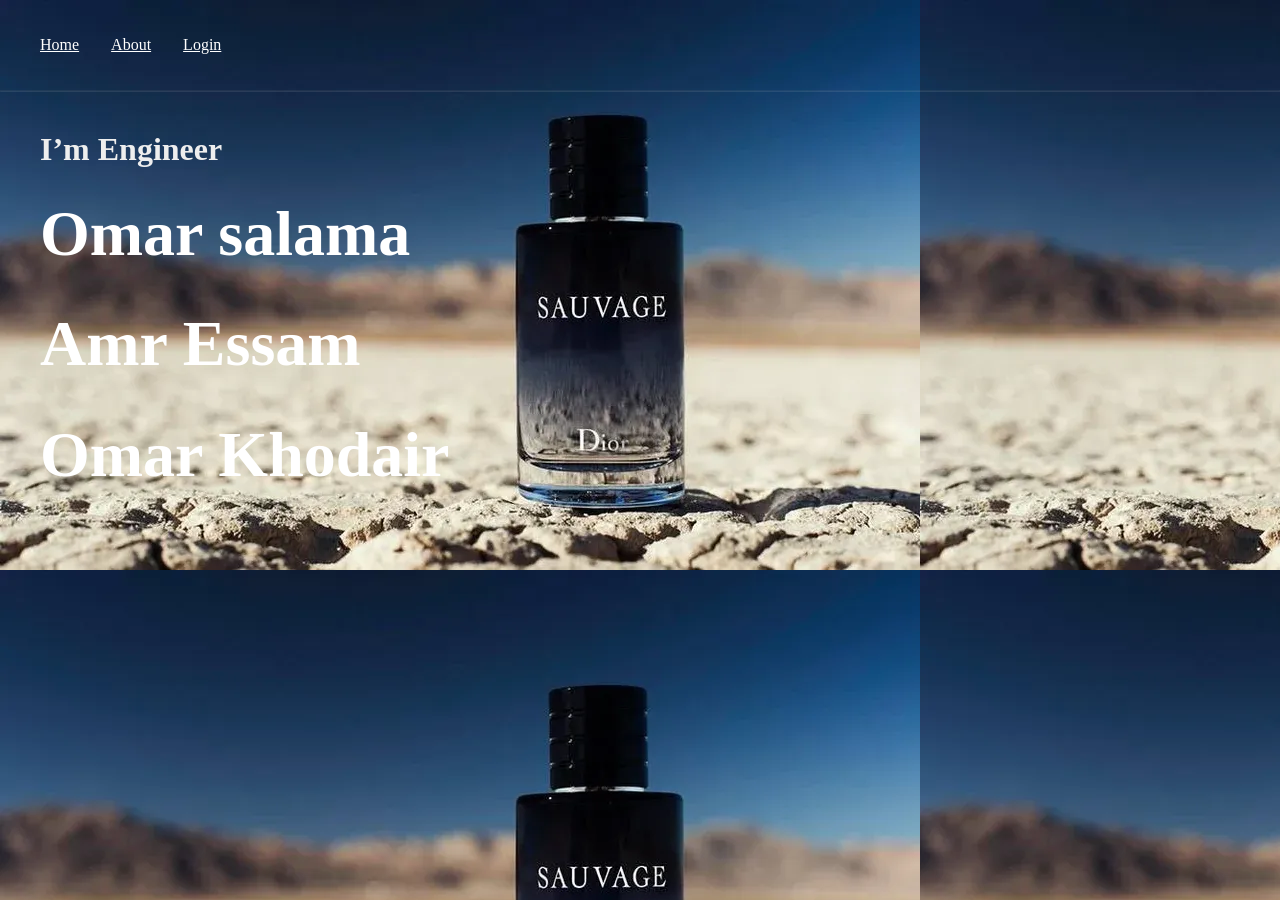
<file: index.html>
<html>
    <head>
        <title>home</title>
        <link rel="stylesheet" href="style.css" />


    </head>
    <body>
      <header>
        <nav class="navigation">
            <ul>
                <li><a href="index.html"><u>Home</u></a></li>
                <li><a href="about.html"><u>About</u></a></li>
                <li><a href="login.html"><u>Login</u></a></li>
            </ul>
        </nav>
      </header>
<hr/>
<section class="hero">
    <div class="herosub">
        <h1 class="name">I’m Engineer</h1>
        <h1 class="title">Omar salama</h1>
        <h1 class="title">Amr Essam</h1>
        <h1 class="title">Omar Khodair</h1>
    </div>
</section>
</div>

    </body>
</html>
</file>
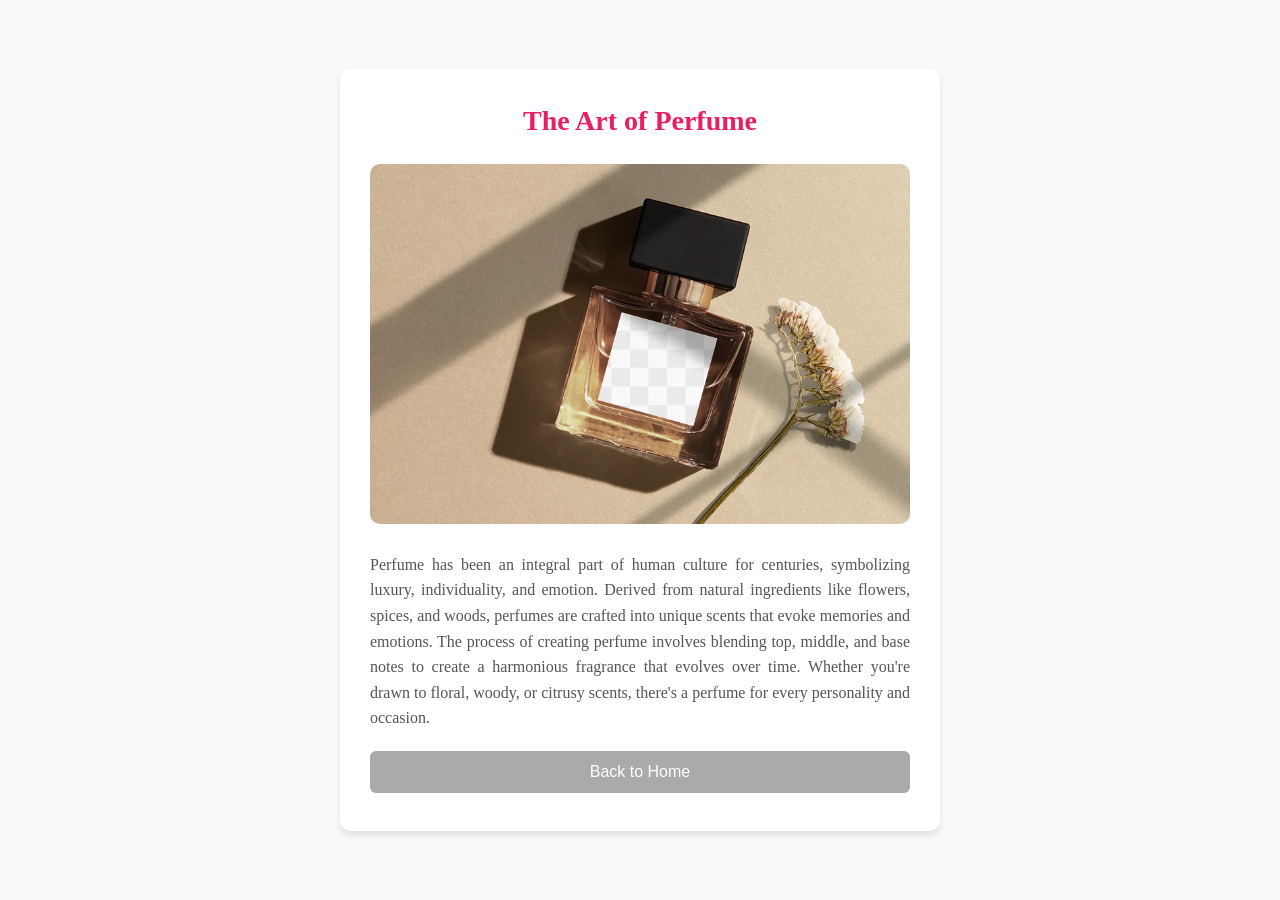
<file: about.html>
<!DOCTYPE html>
<html lang="en">
<head>
  <title>Perfume Information</title>
  <style>
    /* General Reset */
    * {
      margin: 0;
      padding: 0;
      box-sizing: border-box;
    }

    /* Body Styling */
    body {
      font-family: 'Georgia', serif;
      background-color: #f9f9f9;
      color: #333;
      line-height: 1.6;
      display: flex;
      justify-content: center;
      align-items: center;
      min-height: 100vh;
      padding: 20px;
    }

    /* Container Styling */
    .container {
      background: #fff;
      border-radius: 10px;
      box-shadow: 0 4px 6px rgba(0, 0, 0, 0.1);
      max-width: 600px;
      width: 100%;
      padding: 30px;
      text-align: center;
    }

    /* Heading */
    h1 {
      font-size: 28px;
      margin-bottom: 20px;
      color: #e91e63;
    }

    /* Paragraph Styling */
    p {
      font-size: 16px;
      color: #555;
      text-align: justify;
      margin-bottom: 20px;
    }

    /* Image Styling */
    img {
      width: 100%;
      height: auto;
      border-radius: 10px;
      margin-bottom: 20px;
    }

    
    .back-btn {
      width: 100%;
      background: #a9aaac;
      color: white;
      padding: 12px;
      border: none;
      border-radius: 6px;
      font-size: 16px;
      cursor: pointer;
      margin-bottom: 8px;
    }

  </style>
</head>
<body>
    <a href="index.html"></a>
  <div class="container">
    <!-- Heading -->
    <h1>The Art of Perfume</h1>

    <!-- Image -->
    <img src="./perfumes.webp">

    <!-- Paragraph -->
    <p>
      Perfume has been an integral part of human culture for centuries, symbolizing luxury, individuality, and emotion. 
      Derived from natural ingredients like flowers, spices, and woods, perfumes are crafted into unique scents that 
      evoke memories and emotions. The process of creating perfume involves blending top, middle, and base notes to 
      create a harmonious fragrance that evolves over time. Whether you're drawn to floral, woody, or citrusy scents, 
      there's a perfume for every personality and occasion.
    </p>

    <button onclick="location.href='./index.html'" class="back-btn">Back to Home</button>
  </div>
</body>
</html>
</file>
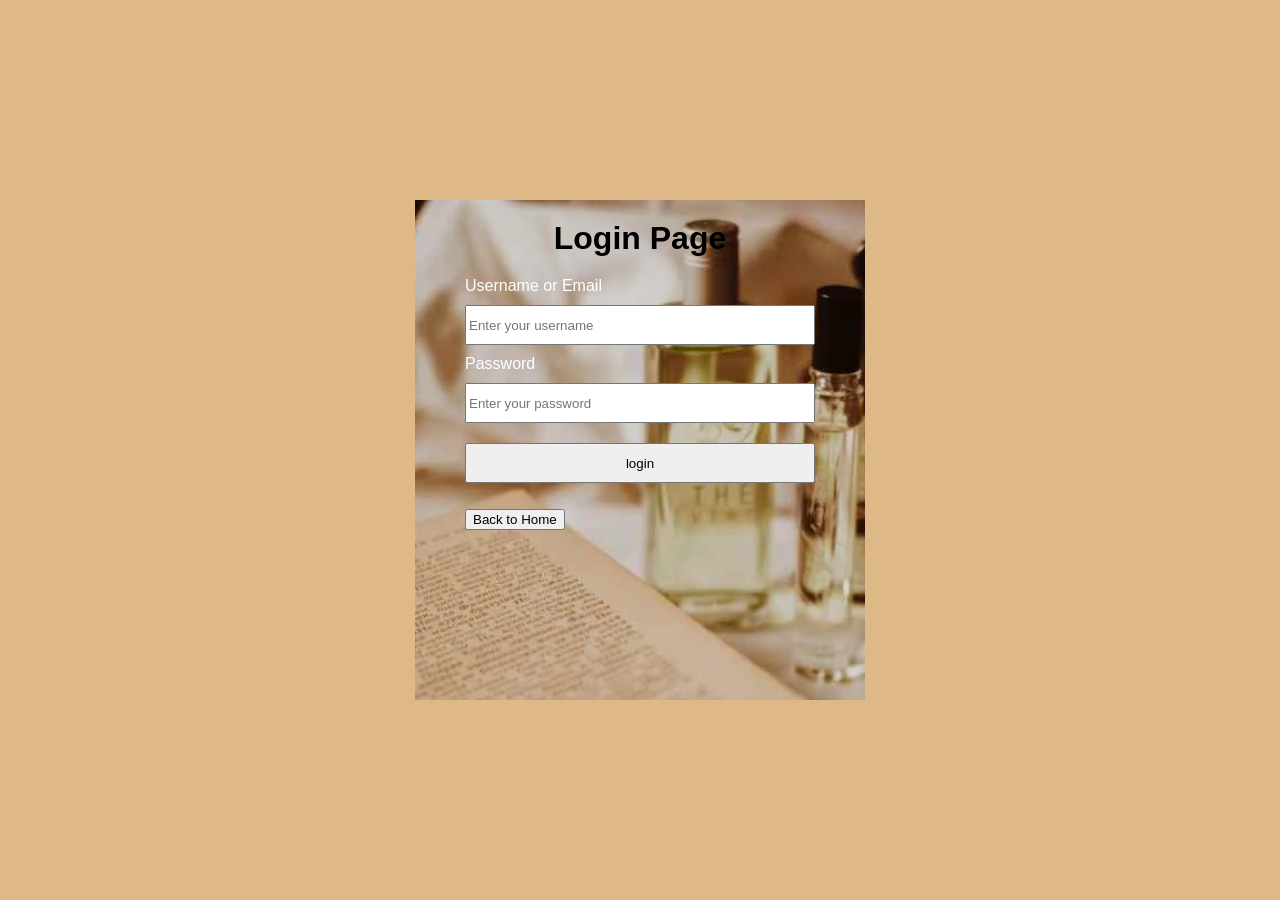
<file: login.html>
<html>
    <head>
        <title>login</title>
        <link rel="stylesheet" href="login.css" />
    </head>
<body>
    <div class="login">
        <h1>Login Page</h1>
       
        <form action="about.html" method="get">
            <div>
                <label>Username or Email</label>
                <input type="text" id="username" placeholder="Enter your username" required>
            </div>
            <div>
            <label>Password</label>
            <input type="password" placeholder="Enter your password"  required>
            </div>
            <input type="submit" value="login">
            <br>
        </form>
        <button onclick="location.href='./index.html'" class="back-btn">Back to Home</button>
    </div>
</body>
</html>
</file>
<file: style.css>
* {
    margin: 0;
    padding: 0;
    box-sizing: border-box;
    scroll-behavior: smooth;
}
body{
    background-color: #222831;
 background-image: url("store.webp");
line-height: 1.6;
 margin: 0%;}
header{
    display: flex;
    justify-content: space-between;
    align-items: center;
    margin: 2rem auto;
    max-width: 1200px;
}
.navigation ul{
    display: flex;
    list-style-type: none;
    gap: 2rem;
}
.navigation a{
    text-decoration: none;
    color: white;
}
.navigation a:hover{
    text-decoration: none;
    color: rgb(17, 120, 171);
}
hr{
    opacity: 10%;
}
.hero{
    display: flex;
    justify-content: space-between;
    align-items: center;
    margin: 2rem auto;
    max-width: 1200px;
}
.herosub{
    display: flex;
    flex-direction: column;
    gap: 0.5rem;
}
.name{
    font-size: 2rem;
    color: #eeeeee;}
.title{
    font-size: 4rem;
    color:white;
}
</file>
<file: login.css>
body{
   background-color: burlywood;
   font-family: sans-serif;
}
.login{
    width: 450px;
    height: 500px;
    padding: 0px 50px;
    position: absolute;
    top: 50%;
    left: 50%;
    transform: translate(-50% , -50%);
    box-sizing: border-box;
    background: rgb(0,0,0,2);
    background-image: url("login_background.webp");}
.login h1{
    margin: 0;
    padding: 20px 20px;
    color:black; 
    text-align: center;
}
.login label{
    color: white;
}
.login input{
    width: 100%;
    margin: 10px 0px;
    height: 40px;
}
</file>
